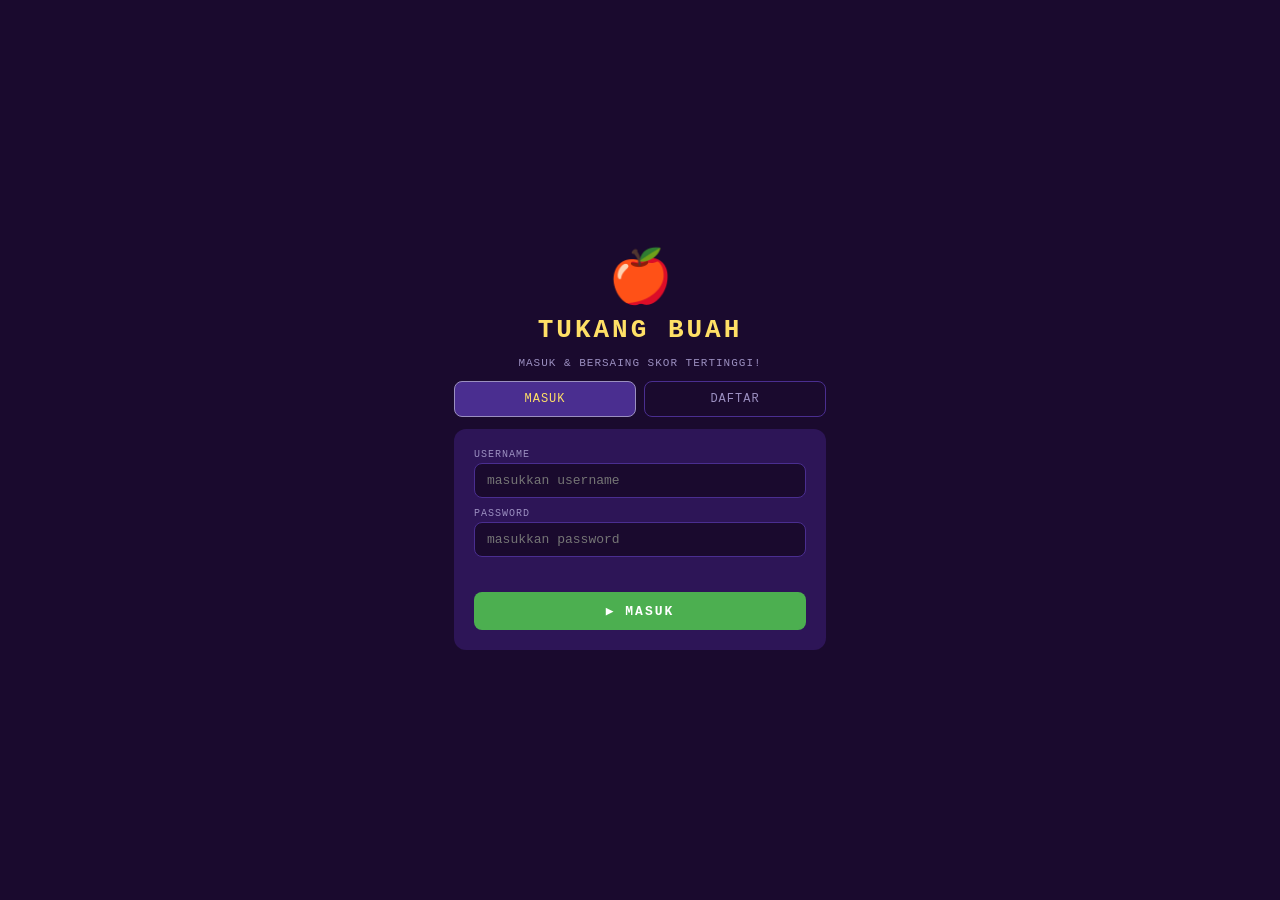
<file: index.html>
<!doctype html>
<html lang="id">
<head>
  <meta charset="UTF-8"/>
  <meta name="viewport" content="width=device-width,initial-scale=1.0"/>
  <title>Tukang Buah</title>
  <link rel="stylesheet" href="style.css"/>
</head>
<body>

<!-- ════════════════════════════════════════════════════════════
     POPUP ATURAN PERMAINAN
     ════════════════════════════════════════════════════════════ -->
<div id="rules-popup" style="display:none">
  <div class="rules-box">
    <div class="rules-header">
      <span>📜 ATURAN PERMAINAN</span>
      <button class="rules-close" onclick="closeRules()">✕</button>
    </div>
    <div class="rules-body">
      <div class="rule-row">🍎 <span>Tangkap buah untuk mendapatkan skor</span></div>
      <div class="rule-row">🍍 <span>Buah langka (nanas, mangga) = skor lebih tinggi</span></div>
      <div class="rule-row">💀 <span>Hindari sampah & bom — mengurangi HP</span></div>
      <div class="rule-row">⭐ <span>Bintang & Berlian = item bonus dengan poin besar</span></div>
      <div class="rule-row">🔥 <span>Kumpulkan <b>10 combo</b> berturut-turut → <b>SKOR GANDA</b> selama beberapa detik!</span></div>
      <div class="rule-row">❤️ <span>HP habis → Game Over. Kamu punya 3 nyawa</span></div>
      <div class="rule-row">⬆️ <span>Level naik setiap kelipatan skor tertentu (max Level 10)</span></div>
      <div class="rule-row">💨 <span>Makin tinggi level → buah makin cepat & banyak rintangan</span></div>
      <hr class="rules-hr"/>
      <div class="rule-row">⌨️ <span>Kontrol: Tombol ◀ ▶ | Keyboard ← → | Geser layar</span></div>
      <div class="rule-row">🏆 <span>Skor terbaikmu akan masuk <b>Papan Skor Global</b></span></div>
    </div>
    <button class="rules-ok" onclick="closeRules()">✅ MENGERTI, MULAI MAIN!</button>
  </div>
</div>

<!-- ════════════════════════════════════════════════════════════
     HALAMAN LOGIN
     ════════════════════════════════════════════════════════════ -->
<div id="login-page">
  <div style="font-size:52px;line-height:1">🍎</div>
  <h1>TUKANG BUAH</h1>
  <p class="sub">MASUK & BERSAING SKOR TERTINGGI!</p>

  <div class="login-tabs">
    <button class="tab-btn active" id="tab-login"    onclick="switchTab('login')">MASUK</button>
    <button class="tab-btn"        id="tab-register" onclick="switchTab('register')">DAFTAR</button>
  </div>

  <!-- Form Login -->
  <div class="login-box" id="form-login">
    <div>
      <label>USERNAME</label>
      <input type="text"     id="login-user" placeholder="masukkan username" autocomplete="off"/>
    </div>
    <div>
      <label>PASSWORD</label>
      <input type="password" id="login-pass" placeholder="masukkan password"/>
    </div>
    <div class="login-err" id="login-err"></div>
    <button class="login-btn" onclick="doLogin()">▶ MASUK</button>
  </div>

  <!-- Form Daftar -->
  <div class="login-box" id="form-register" style="display:none">
    <div>
      <label>NAMA LENGKAP</label>
      <input type="text"  id="reg-nama"  placeholder="nama lengkap kamu" autocomplete="off"/>
    </div>
    <div>
      <label>EMAIL</label>
      <input type="email" id="reg-email" placeholder="email@contoh.com"/>
    </div>
    <div>
      <label>USERNAME</label>
      <input type="text"     id="reg-user" placeholder="buat username (min. 3 karakter)" autocomplete="off"/>
    </div>
    <div>
      <label>PASSWORD</label>
      <input type="password" id="reg-pass" placeholder="buat password (min. 4 karakter)"/>
    </div>
    <div class="login-err" id="reg-err"></div>
    <button class="login-btn" onclick="doRegister()">✚ DAFTAR SEKARANG</button>
  </div>

  <!-- <p class="sub" style="margin-top:6px;font-size:10px">
    Admin: <b style="color:#ffe066">admin</b> / <b style="color:#ffe066">admin123</b>
  </p> -->
</div>

<!-- ════════════════════════════════════════════════════════════
     HALAMAN ADMIN
     ════════════════════════════════════════════════════════════ -->
<div id="admin-page" style="display:none">
  <div class="admin-header">
    <h2>🛡 PANEL ADMIN</h2>
    <button class="logout-btn" onclick="doLogout()">KELUAR</button>
  </div>

  <!-- Tab admin -->
  <div class="admin-tabs">
    <button class="atab active" onclick="switchAdminTab('stats',this)">📊 STATISTIK</button>
    <button class="atab"        onclick="switchAdminTab('users',this)">👥 PEMAIN</button>
    <button class="atab"        onclick="switchAdminTab('lb',this)">🏆 SKOR</button>
    <button class="atab"        onclick="switchAdminTab('config',this)">⚙️ SETTING</button>
  </div>

  <div class="admin-body">

    <!-- TAB: Statistik -->
    <div class="admin-tab-content" id="atab-stats">
      <div class="admin-card">
        <h3>RINGKASAN</h3>
        <div class="stat-row">
          <div class="stat-box">
            <div class="sval" id="adm-total-user">0</div>
            <div class="slbl">TOTAL USER</div>
          </div>
          <div class="stat-box">
            <div class="sval" id="adm-online-user">0</div>
            <div class="slbl">ONLINE</div>
          </div>
          <div class="stat-box">
            <div class="sval" id="adm-total-games">0</div>
            <div class="slbl">TOTAL MAIN</div>
          </div>
        </div>
        <div class="stat-row" style="margin-top:8px">
          <div class="stat-box" style="flex:2">
            <div class="sval" id="adm-top-score">0</div>
            <div class="slbl">SKOR TERTINGGI</div>
          </div>
          <div class="stat-box" style="flex:3">
            <div class="sval" id="adm-top-player" style="font-size:13px">-</div>
            <div class="slbl">PEMEGANG REKOR</div>
          </div>
        </div>
      </div>
      <button class="admin-refresh" onclick="renderAdminPage()">⟳ PERBARUI DATA</button>
    </div>

    <!-- TAB: Daftar Pemain -->
    <div class="admin-tab-content" id="atab-users" style="display:none">
      <div class="admin-card">
        <h3>DAFTAR PEMAIN</h3>
        <div style="overflow-x:auto">
          <table class="user-table">
            <thead>
              <tr>
                <th>#</th><th>NAMA / USERNAME</th><th>EMAIL</th>
                <th>STATUS</th><th>BEST</th><th>MAIN</th><th>AKSI</th>
              </tr>
            </thead>
            <tbody id="adm-user-tbody"></tbody>
          </table>
        </div>
      </div>
      <button class="admin-refresh" onclick="renderAdminUsers()">⟳ PERBARUI</button>
    </div>

    <!-- TAB: Leaderboard -->
    <div class="admin-tab-content" id="atab-lb" style="display:none">
      <div class="admin-card">
        <h3>PAPAN SKOR TOP 15</h3>
        <div style="overflow-x:auto">
          <table class="lb-table">
            <thead>
              <tr><th>#</th><th>NAMA</th><th>USERNAME</th><th>SKOR</th><th>LEVEL</th><th>TANGGAL</th></tr>
            </thead>
            <tbody id="adm-lb-tbody"></tbody>
          </table>
        </div>
      </div>
      <button class="admin-refresh danger" onclick="adminResetLB()">🗑 RESET PAPAN SKOR</button>
    </div>

    <!-- TAB: Konfigurasi -->
    <div class="admin-tab-content" id="atab-config" style="display:none">
      <div class="admin-card">
        <h3>⚙️ PENGATURAN GAME</h3>
        <div class="cfg-row">
          <label>HP Awal Pemain</label>
          <input type="number" id="cfg-hp" min="1" max="10" class="cfg-input"/>
        </div>
        <div class="cfg-row">
          <label>Combo untuk Bonus Skor Ganda</label>
          <input type="number" id="cfg-bonus-trigger" min="3" max="30" class="cfg-input"/>
        </div>
        <div class="cfg-row">
          <label>Durasi Bonus Ganda (detik)</label>
          <input type="number" id="cfg-bonus-durasi" min="3" max="30" class="cfg-input"/>
        </div>
        <div class="cfg-row">
          <label>Skor per Kenaikan Level</label>
          <input type="number" id="cfg-skor-level" min="5" max="100" class="cfg-input"/>
        </div>
        <div class="cfg-row">
          <label>Kesulitan Default</label>
          <select id="cfg-kesulitan" class="cfg-input">
            <option value="mudah">Mudah</option>
            <option value="sedang">Sedang</option>
            <option value="sulit">Sulit</option>
            <option value="sangat_sulit">Sangat Sulit</option>
          </select>
        </div>
        <button class="login-btn" style="margin-top:10px" onclick="adminSaveConfig()">💾 SIMPAN KONFIGURASI</button>
      </div>
    </div>

  </div><!-- /admin-body -->
</div><!-- /admin-page -->

<!-- ════════════════════════════════════════════════════════════
     HALAMAN GAME
     ════════════════════════════════════════════════════════════ -->
<div id="gw" style="display:none">

  <!-- HUD atas -->
  <div id="hud">
    <div class="hud-block">
      <span class="hud-label">SKOR</span>
      <span class="hud-val" id="sv">0</span>
    </div>
    <div class="hud-block">
      <span class="hud-label">LEVEL</span>
      <span class="hud-val" id="lv">1/10</span>
    </div>
    <div class="hud-block">
      <span class="hud-label">HP</span>
      <div id="hp-row">
        <span id="h1" class="heart full">♥</span>
        <span id="h2" class="heart full">♥</span>
        <span id="h3" class="heart full">♥</span>
      </div>
    </div>
    <div class="hud-block">
      <span class="hud-label">COMBO</span>
      <span class="hud-val" id="cv">1X</span>
    </div>
  </div>

  <!-- Bar progress level -->
  <div id="level-bar"><div id="level-fill"></div></div>

  <!-- Bar bonus aktif -->
  <div id="bonus-bar" style="display:none">
    <span id="bonus-label">🔥 SKOR GANDA</span>
    <div id="bonus-track"><div id="bonus-fill"></div></div>
  </div>

  <!-- Canvas area -->
  <div id="canvas-wrap">
    <canvas id="gc"></canvas>
    <div id="combo-display"></div>
    <div id="floats"></div>

    <!-- Overlay utama -->
    <div id="overlay">
      <div style="font-size:48px">🍎</div>
      <h2>TUKANG BUAH</h2>
      <div class="sub">TANGKAP BUAH — HINDARI SAMPAH</div>
      <div id="user-greeting" class="sub" style="color:#ffe066"></div>

      <!-- Skor akhir -->
      <div id="fs-block" style="display:none;flex-direction:column;align-items:center;gap:3px">
        <div class="final-label">SKOR AKHIR</div>
        <div class="final-score" id="fs">0</div>
        <div class="sub" id="fs-level"></div>
        <div class="sub" id="best-label"></div>
      </div>

      <!-- Pilih kesulitan -->
      <div id="difficulty-picker">
        <div class="sub" style="margin-bottom:6px;letter-spacing:1px">TINGKAT KESULITAN</div>
        <div class="diff-row">
          <button class="diff-btn" data-d="mudah"       onclick="setDifficulty('mudah')">😊<br>MUDAH</button>
          <button class="diff-btn active" data-d="sedang"     onclick="setDifficulty('sedang')">😐<br>SEDANG</button>
          <button class="diff-btn" data-d="sulit"       onclick="setDifficulty('sulit')">😤<br>SULIT</button>
          <button class="diff-btn" data-d="sangat_sulit" onclick="setDifficulty('sangat_sulit')">💀<br>SANGAT<br>SULIT</button>
        </div>
      </div>

      <!-- Leaderboard mini -->
      <div id="leaderboard-section" style="display:none">
        <h3>🏆 PAPAN SKOR GLOBAL</h3>
        <table class="lb-table">
          <thead>
            <tr><th>#</th><th>NAMA</th><th>SKOR</th><th>LV</th></tr>
          </thead>
          <tbody id="lb-tbody"></tbody>
        </table>
      </div>

      <button id="pbtn" onclick="startGame()">▶ MULAI</button>
      <button class="rules-trigger" onclick="showRules()">📜 Aturan Permainan</button>
      <div class="sub" style="margin-top:2px;font-size:10px">Tombol ◀▶ • Geser layar • Keyboard ← →</div>
      <button id="game-logout-btn" onclick="doLogout()">Keluar Akun</button>
    </div>
  </div>

  <!-- Kontrol virtual -->
  <div id="controls">
    <div class="cbtn" id="btn-left">◀</div>
    <div class="ctrl-mid">
      <span style="font-size:10px;color:#6040a0;font-family:monospace">GERAK</span>
    </div>
    <div class="cbtn" id="btn-right">▶</div>
  </div>

</div><!-- /gw -->

<!-- Load semua script secara berurutan -->
<script src="db.js"></script>
<script src="auth.js"></script>
<script src="admin.js"></script>
<script src="game.js"></script>
<script src="ui.js"></script>

<!-- Fungsi tab admin (inline agar tidak bergantung urutan load) -->
<script>
function switchAdminTab(tab, btn) {
  ["stats","users","lb","config"].forEach(t => {
    document.getElementById("atab-" + t).style.display = t === tab ? "flex" : "none";
  });
  document.querySelectorAll(".atab").forEach(b => b.className = "atab");
  if (btn) btn.className = "atab active";
  if (tab === "users")  renderAdminUsers();
  if (tab === "lb")     renderAdminLB();
  if (tab === "config") renderAdminConfig();
}
</script>

</body>
</html>
</file>
<file: style.css>
/* =============================================================
   style.css — Tukang Buah V3
   ============================================================= */

* { box-sizing:border-box; margin:0; padding:0;
    -webkit-tap-highlight-color:transparent; -webkit-user-select:none; user-select:none; }
html,body { width:100%; height:100%; background:#1a0a2e;
    display:flex; flex-direction:column; align-items:center; overflow:hidden; }

/* ════════════ LOGIN ════════════ */
#login-page {
  width:100%; max-width:420px; min-height:100vh;
  display:flex; flex-direction:column; align-items:center;
  justify-content:center; padding:20px 24px; gap:12px; overflow-y:auto;
}
#login-page h1 {
  font-family:"Courier New",monospace; font-size:26px;
  color:#ffe066; letter-spacing:3px; text-align:center;
}
.sub { font-family:"Courier New",monospace; font-size:11px;
       color:#9b8fc0; letter-spacing:1px; text-align:center; }

.login-tabs { display:flex; gap:8px; width:100%; }
.tab-btn {
  flex:1; padding:10px; background:#1a0a2e; border:1.5px solid #4a2e90;
  border-radius:8px; color:#9b8fc0; font-family:"Courier New",monospace;
  font-size:12px; cursor:pointer; letter-spacing:1px;
}
.tab-btn.active { background:#4a2e90; color:#ffe066; border-color:#9b8fc0; }

.login-box {
  background:#2d1557; border-radius:12px; padding:20px;
  width:100%; display:flex; flex-direction:column; gap:10px;
}
.login-box label {
  font-family:"Courier New",monospace; font-size:10px;
  color:#9b8fc0; letter-spacing:1px; display:block; margin-bottom:3px;
}
.login-box input {
  width:100%; padding:9px 12px; background:#1a0a2e;
  border:1.5px solid #4a2e90; border-radius:8px; color:#ffe066;
  font-family:"Courier New",monospace; font-size:13px; outline:none;
  -webkit-user-select:text; user-select:text;
}
.login-box input:focus { border-color:#9b8fc0; }
.login-btn {
  background:#4caf50; color:#fff; border:none; padding:11px;
  font-family:"Courier New",monospace; font-size:13px; font-weight:bold;
  cursor:pointer; border-radius:8px; letter-spacing:2px; width:100%;
}
.login-btn:active { transform:scale(0.97); }
.login-err { font-family:"Courier New",monospace; font-size:11px;
             color:#ff6b6b; text-align:center; min-height:15px; }

/* ════════════ POPUP ATURAN ════════════ */
#rules-popup {
  position:fixed; inset:0; background:rgba(0,0,0,0.85);
  display:flex; align-items:center; justify-content:center;
  z-index:9999; padding:16px;
}
.rules-box {
  background:#1e0a3e; border:1.5px solid #6040a0; border-radius:14px;
  width:100%; max-width:380px; max-height:90vh; overflow-y:auto;
  display:flex; flex-direction:column;
}
.rules-header {
  display:flex; justify-content:space-between; align-items:center;
  padding:14px 16px; border-bottom:1px solid #4a2e90;
  font-family:"Courier New",monospace; font-size:14px; color:#ffe066; letter-spacing:2px;
}
.rules-close {
  background:#c0392b; color:#fff; border:none; padding:4px 10px;
  border-radius:6px; cursor:pointer; font-size:14px; font-weight:bold;
}
.rules-body { padding:14px 16px; display:flex; flex-direction:column; gap:9px; }
.rule-row {
  display:flex; align-items:flex-start; gap:8px;
  font-family:"Courier New",monospace; font-size:12px; color:#ccc; line-height:1.5;
}
.rule-row b { color:#ffe066; }
.rules-hr { border-color:#4a2e90; margin:4px 0; }
.rules-ok {
  background:#4caf50; color:#fff; border:none; padding:13px;
  font-family:"Courier New",monospace; font-size:13px; font-weight:bold;
  cursor:pointer; border-radius:0 0 14px 14px; letter-spacing:1px;
}
.rules-ok:active { background:#388e3c; }

/* ════════════ ADMIN ════════════ */
#admin-page {
  width:100%; max-width:420px; height:100vh;
  display:flex; flex-direction:column; overflow:hidden;
}
.admin-header {
  background:#2d1557; padding:11px 16px;
  display:flex; justify-content:space-between; align-items:center;
  border-bottom:1.5px solid #4a2e90; flex-shrink:0;
}
.admin-header h2 { font-family:"Courier New",monospace; font-size:14px; color:#ffe066; letter-spacing:2px; }
.logout-btn { background:#c0392b; color:#fff; border:none; padding:5px 13px;
  font-family:"Courier New",monospace; font-size:11px; cursor:pointer; border-radius:6px; }

.admin-tabs {
  display:flex; background:#1a0a2e; border-bottom:1px solid #4a2e90; flex-shrink:0;
}
.atab {
  flex:1; padding:9px 4px; background:transparent; border:none;
  color:#9b8fc0; font-family:"Courier New",monospace; font-size:10px;
  cursor:pointer; letter-spacing:0.5px; border-bottom:2px solid transparent;
}
.atab.active { color:#ffe066; border-bottom-color:#ffe066; }

.admin-body { flex:1; overflow-y:auto; padding:12px 10px;
  display:flex; flex-direction:column; gap:10px; }
.admin-tab-content { display:flex; flex-direction:column; gap:10px; }

.admin-card { background:#2d1557; border-radius:10px; padding:13px 14px; }
.admin-card h3 { font-family:"Courier New",monospace; font-size:10px;
  color:#9b8fc0; letter-spacing:2px; margin-bottom:10px; }

.stat-row { display:flex; gap:8px; }
.stat-box { flex:1; background:#1a0a2e; border-radius:8px; padding:9px; text-align:center; }
.stat-box .sval { font-family:"Courier New",monospace; font-size:20px; color:#ffe066; font-weight:bold; }
.stat-box .slbl { font-family:"Courier New",monospace; font-size:9px; color:#9b8fc0; letter-spacing:1px; margin-top:2px; }

.user-table, .lb-table { width:100%; border-collapse:collapse;
  font-family:"Courier New",monospace; font-size:10px; }
.user-table th, .lb-table th {
  color:#9b8fc0; text-align:left; padding:5px 3px;
  border-bottom:1px solid #4a2e90; letter-spacing:1px; white-space:nowrap;
}
.user-table td, .lb-table td {
  color:#ffe066; padding:6px 3px; border-bottom:1px solid #1a1040; vertical-align:middle;
}
td.online { color:#4caf50; }
td.offline { color:#666; }
.badge-online  { display:inline-block; width:6px; height:6px; border-radius:50%; background:#4caf50; margin-right:3px; vertical-align:middle; }
.badge-offline { display:inline-block; width:6px; height:6px; border-radius:50%; background:#555;    margin-right:3px; vertical-align:middle; }
.lb-rank-1 { color:#ffd700 !important; }
.lb-rank-2 { color:#c0c0c0 !important; }
.lb-rank-3 { color:#cd7f32 !important; }

.adm-act-btn { border:none; padding:3px 7px; border-radius:4px; cursor:pointer; font-size:12px; }
.adm-act-btn.del { background:#c0392b22; color:#e74c3c; }
.adm-act-btn.del:hover { background:#c0392b; color:#fff; }

.admin-refresh {
  background:#3d2070; border:1.5px solid #6040a0; color:#ffe066;
  padding:9px; border-radius:8px; font-family:"Courier New",monospace;
  font-size:11px; cursor:pointer; width:100%; letter-spacing:1px;
}
.admin-refresh.danger { background:#4a1010; border-color:#c0392b; color:#ff6b6b; }

/* Konfigurasi */
.cfg-row { display:flex; justify-content:space-between; align-items:center;
  padding:7px 0; border-bottom:1px solid #2a1a50; }
.cfg-row label { font-family:"Courier New",monospace; font-size:11px; color:#ccc; flex:1; }
.cfg-input {
  width:90px; padding:5px 8px; background:#1a0a2e; border:1.5px solid #4a2e90;
  border-radius:6px; color:#ffe066; font-family:"Courier New",monospace;
  font-size:12px; outline:none; -webkit-user-select:text; user-select:text; text-align:center;
}
select.cfg-input { width:120px; text-align:left; }

/* Toast notifikasi admin */
.adm-toast {
  position:fixed; bottom:20px; left:50%; transform:translateX(-50%);
  background:#2d1557; border:1.5px solid #4caf50; color:#4caf50;
  padding:10px 20px; border-radius:10px; font-family:"Courier New",monospace;
  font-size:12px; opacity:0; transition:opacity .3s; z-index:9999; white-space:nowrap;
}
.adm-toast.show { opacity:1; }

/* Scrollbar admin */
.admin-body::-webkit-scrollbar { width:3px; }
.admin-body::-webkit-scrollbar-thumb { background:#4a2e90; border-radius:2px; }

/* ════════════ GAME WRAPPER ════════════ */
#gw { display:flex; flex-direction:column; align-items:center;
  width:100%; max-width:420px; height:100vh; overflow:hidden; }

#hud {
  display:flex; justify-content:space-between; align-items:center;
  width:100%; padding:6px 14px; background:#2d1557;
  color:#ffe066; font-family:"Courier New",monospace; flex-shrink:0;
}
.hud-block { display:flex; flex-direction:column; align-items:center; gap:1px; }
.hud-label { font-size:9px; color:#9b8fc0; letter-spacing:1px; }
.hud-val   { font-size:15px; color:#ffe066; font-weight:bold; }
#hp-row { display:flex; gap:2px; }
.heart { font-size:14px; }
.heart.full  { color:#ff4444; }
.heart.empty { color:#442244; }

/* Bar progress level */
#level-bar {
  width:100%; height:3px; background:#1a0a2e; flex-shrink:0;
}
#level-fill { height:100%; background:#ffe066; transition:width .4s; width:0%; }

/* Bar bonus ganda */
#bonus-bar {
  width:100%; padding:3px 14px; background:#2d0a0a;
  display:flex; align-items:center; gap:8px; flex-shrink:0;
}
#bonus-label { font-family:"Courier New",monospace; font-size:10px; color:#ff4444;
  white-space:nowrap; letter-spacing:1px; }
#bonus-track { flex:1; height:6px; background:#1a0000; border-radius:3px; overflow:hidden; }
#bonus-fill  { height:100%; background:#ff4444; transition:width .1s; border-radius:3px; }

/* Canvas */
#canvas-wrap { position:relative; width:100%; flex:1; overflow:hidden; }
#gc { display:block; width:100%; height:100%; object-fit:contain;
      image-rendering:pixelated; touch-action:none; }

/* Overlay */
#overlay {
  position:absolute; inset:0; background:rgba(10,4,30,.93);
  display:flex; flex-direction:column; align-items:center;
  justify-content:flex-start; gap:8px; overflow-y:auto; padding:14px 16px;
}
#overlay::-webkit-scrollbar { width:3px; }
#overlay::-webkit-scrollbar-thumb { background:#4a2e90; }
#overlay h2 { font-family:"Courier New",monospace; font-size:20px; color:#ffe066; letter-spacing:3px; }
.final-label { font-family:"Courier New",monospace; font-size:10px; color:#9b8fc0; }
.final-score { font-family:"Courier New",monospace; font-size:34px; color:#ffe066; font-weight:bold; }
#pbtn {
  background:#4caf50; color:#fff; border:none; padding:12px 36px;
  font-family:"Courier New",monospace; font-size:15px; font-weight:bold;
  cursor:pointer; border-radius:8px; letter-spacing:2px; margin-top:4px;
}
#pbtn.red { background:#e74c3c; }
#pbtn:active { transform:scale(0.96); }
#game-logout-btn {
  background:transparent; border:1px solid #4a2e90; color:#9b8fc0;
  padding:5px 14px; font-family:"Courier New",monospace; font-size:10px;
  cursor:pointer; border-radius:6px; letter-spacing:1px;
}
.rules-trigger {
  background:transparent; border:1px solid #6040a0; color:#c0b0e0;
  padding:5px 14px; font-family:"Courier New",monospace; font-size:10px;
  cursor:pointer; border-radius:6px; letter-spacing:1px;
}
.rules-trigger:active { background:#3d2070; }

/* Difficulty picker */
#difficulty-picker { display:flex; flex-direction:column; align-items:center; gap:6px; width:100%; }
.diff-row { display:flex; gap:6px; width:100%; }
.diff-btn {
  flex:1; padding:8px 4px; background:#1a0a2e; border:1.5px solid #4a2e90;
  border-radius:8px; color:#9b8fc0; font-family:"Courier New",monospace;
  font-size:9px; cursor:pointer; text-align:center; line-height:1.4; letter-spacing:0.5px;
}
.diff-btn.active { color:#ffe066; background:#2d1557; }
.diff-btn:active { transform:scale(0.95); }

/* Leaderboard mini */
#leaderboard-section { width:100%; }
#leaderboard-section h3 {
  font-family:"Courier New",monospace; font-size:10px; color:#9b8fc0;
  letter-spacing:2px; text-align:center; margin-bottom:5px;
}
.lb-table tr.me td { color:#4caf50; }

/* Combo & float */
#combo-display {
  position:absolute; top:8px; left:50%; transform:translateX(-50%);
  font-family:"Courier New",monospace; font-size:13px; font-weight:bold;
  color:#ffd700; pointer-events:none; opacity:0; transition:opacity .3s; white-space:nowrap;
}
#floats { position:absolute; inset:0; pointer-events:none; overflow:hidden; }

/* Kontrol virtual */
#controls {
  display:flex; justify-content:space-between; width:100%;
  padding:8px 10px; gap:8px; background:#2d1557; flex-shrink:0;
}
.cbtn {
  flex:2; height:62px; background:#3d2070; border:2px solid #6040a0;
  border-radius:12px; display:flex; align-items:center; justify-content:center;
  font-size:28px; cursor:pointer; color:#ffe066;
}
.cbtn:active { background:#5030a0; transform:scale(0.95); }
.ctrl-mid {
  flex:1; display:flex; align-items:center; justify-content:center;
  flex-direction:column; gap:2px;
}
</file>
